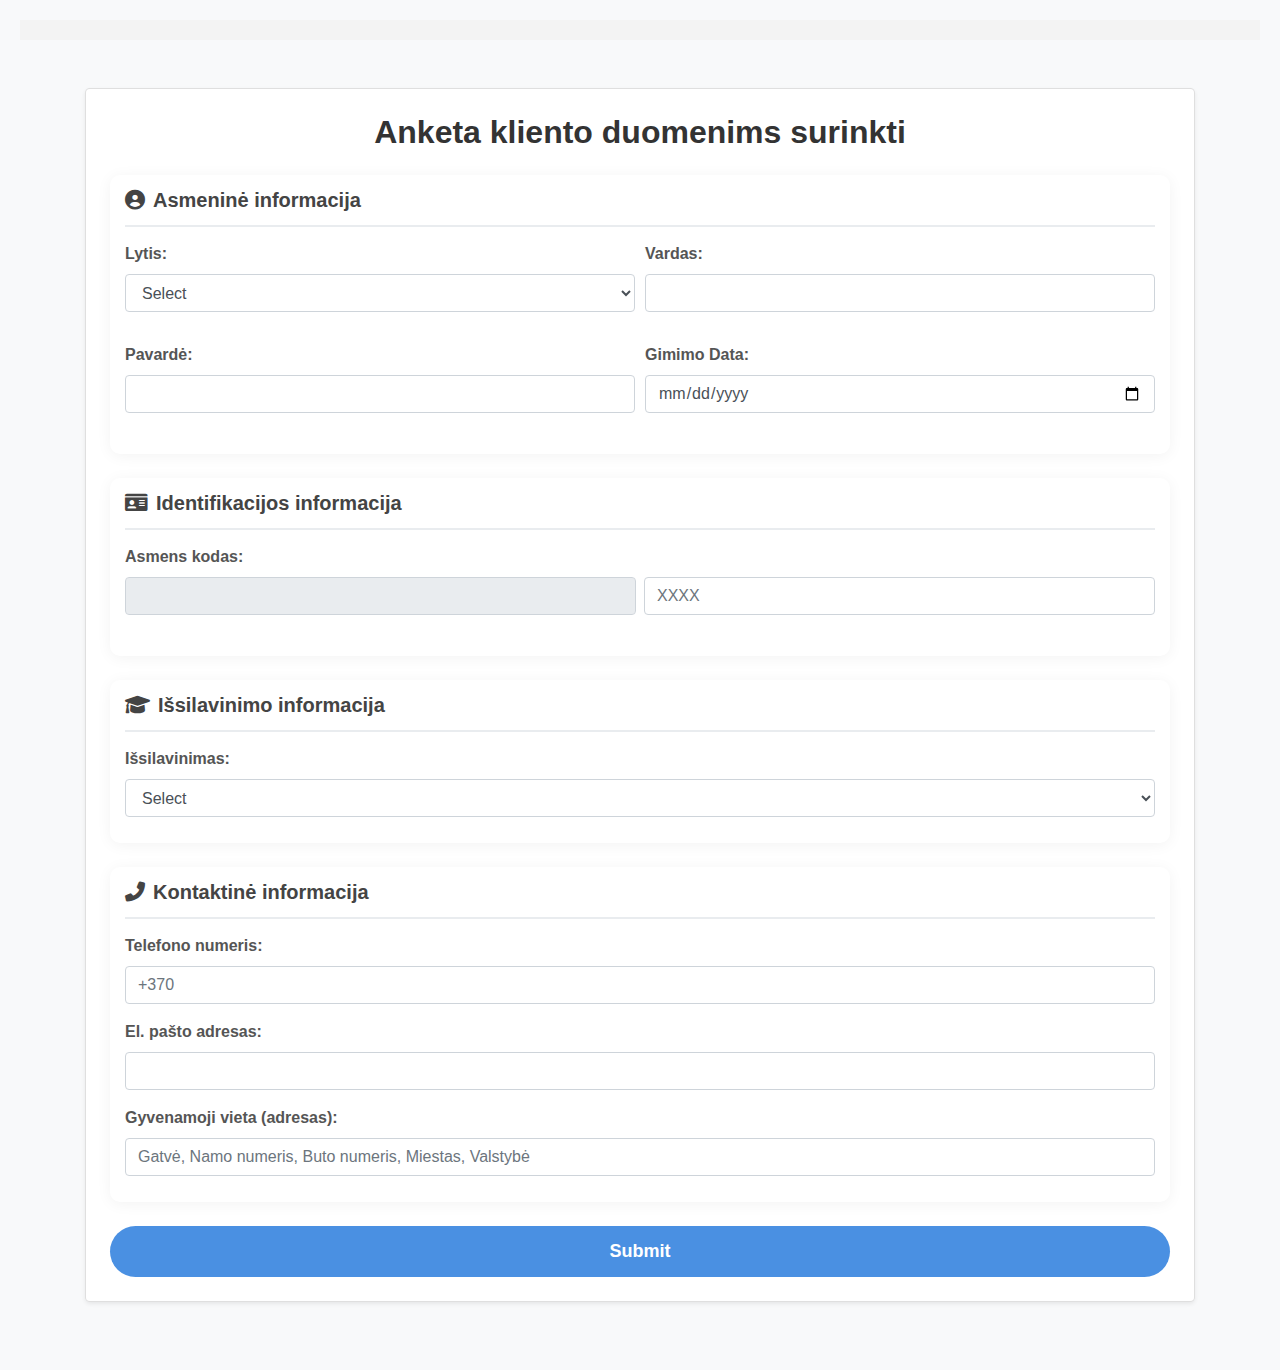
<file: index.html>
<!DOCTYPE html>
<html lang="lt">

<head>
    <meta charset="UTF-8">
    <meta name="viewport" content="width=device-width, initial-scale=1.0">
    <title>Anketa</title>
    <link rel="stylesheet" href="https://stackpath.bootstrapcdn.com/bootstrap/4.5.2/css/bootstrap.min.css">
    <link rel="stylesheet" href="https://cdnjs.cloudflare.com/ajax/libs/font-awesome/6.0.0-beta3/css/all.min.css">
    <link rel="stylesheet" href="styles.css">
    <script src="script.js" defer></script>

</head>

<body>

    <div id="progressBarContainer">
        <div id="progressBar"></div>
    </div>

    <div class="container mt-5 mb-5">
        <div class="card p-4 shadow-sm rounded-lg">
            <h2 class="text-center mb-4">Anketa kliento duomenims surinkti</h2>
            <form id="clientForm" class="needs-validation" novalidate>
                <div class="form-section mb-4">
                    <div class="form-section-header">
                        <i class="fas fa-user-circle mr-2"></i>
                        <span>Asmeninė informacija</span>
                    </div>
                    <div class="form-row">
                        <div class="form-group col-md-6">
                            <label for="gender">Lytis:</label>
                            <select id="gender" name="gender" class="form-control" required>
                                <option value="">Select</option>
                                <option value="vyras">Vyras</option>
                                <option value="moteris">Moteris</option>
                            </select>
                            <div class="invalid-feedback">Pasirinkite lytį.</div>
                        </div>
                        <div class="form-group col-md-6">
                            <label for="firstName">Vardas:</label>
                            <input type="text" id="firstName" name="firstName" class="form-control" required>
                            <div class="invalid-feedback">Įvesite vardą.</div>
                        </div>
                    </div>
                    <div class="form-row">
                        <div class="form-group col-md-6">
                            <label for="lastName">Pavardė:</label>
                            <input type="text" id="lastName" name="lastName" class="form-control" required>
                            <div class="invalid-feedback">Įveskite pavardę.</div>
                        </div>
                        <div class="form-group col-md-6">
                            <label for="birthDate">Gimimo Data:</label>
                            <input type="date" id="birthDate" name="birthDate" class="form-control" required>
                            <div class="invalid-feedback">Pasirinkite gimimo datą.</div>

                        </div>
                    </div>
                </div>

                <div class="form-section mb-4">
                    <div class="form-section-header">
                        <i class="fas fa-id-card mr-2"></i>
                        <span>Identifikacijos informacija</span>
                    </div>
                    <div class="form-group">
                        <label for="nationalId">Asmens kodas:</label>
                        <div id="nationalIdContainer" class="d-flex">
                            <input type="text" id="autoNationalId" name="autoNationalId" class="form-control mr-2" readonly>
                            <input type="number" id="manualNationalId" name="manualNationalId" class="form-control" placeholder="XXXX" required maxlength="4">
                            <div class="invalid-feedback">Įveskite asmens kodą.</div>
                        </div>
                    </div>
                </div>

                <div class="form-section mb-4">
                    <div class="form-section-header">
                        <i class="fas fa-graduation-cap mr-2"></i>
                        <span>Išsilavinimo informacija</span>
                    </div>
                    <div class="form-group">
                        <label for="education">Išsilavinimas:</label>
                        <select id="education" name="education" class="form-control" required>
                            <option value="">Select</option>
                            <option value="pagrindinis">Pagrindinis</option>
                            <option value="vidurinis">Vidurinis</option>
                            <option value="profesinis">Profesinis</option>
                            <option value="aukštasis kolegijinis">Aukštasis-kolegijinis</option>
                            <option value="aukštasis universitetinis">Aukštasis-universitetinis</option>
                        </select>
                        <div class="invalid-feedback">Pasirinkite išsilavinimą.</div>
                    </div>
                    <div id="graduatedInstitutionContainer" style="display: none;">
                        <label for="institution">Paskutinė baigta mokslo/studijų įstaiga:</label>
                        <input type="text" id="institution" name="institution" class="form-control">
                        <label for="graduationYear">Baigimo metai:</label>
                        <input type="number" id="graduationYear" name="graduationYear" class="form-control" required maxlength="4">
                        <div class="invalid-feedback">Įveskite baigimo metus.</div>
                    </div>
                    <div id="qualificationContainer" style="display: none;">
                        <label for="qualification">Kvalifikacija (specialybės pavadinimas):</label>
                        <input type="text" id="qualification" name="qualification" class="form-control">
                        <div class="invalid-feedback">Įveskite kvalifikaciją.</div>
                    </div>
                    <div id="degreeContainer" style="display: none;">
                        <label for="degree">Mokslo laipsnis:</label>
                        <select id="degree" name="degree" class="form-control">
                            <option value="">Select</option>
                            <option value="profesinis bakalauras">Profesinis bakalauras</option>
                            <option value="bakalauras">Bakalauras</option>
                            <option value="magistras">Magistras</option>
                            <option value="mokslų daktaras">Mokslų daktaras</option>
                        </select>
                        <div class="invalid-feedback">Pasirinkite mokslo laipsnį.</div>
                    </div>
                </div>

                <div class="form-section mb-4">
                    <div class="form-section-header">
                        <i class="fas fa-phone-alt mr-2"></i>
                        <span>Kontaktinė informacija</span>
                    </div>
                    <div class="form-group">
                        <label for="phone">Telefono numeris:</label>
                        <input type="tel" id="phone" name="phone" class="form-control" placeholder="+370" required>
                        <div class="invalid-feedback">Įveskite telefono numerį.</div>
                    </div>
                    <div class="form-group">
                        <label for="email">El. pašto adresas:</label>
                        <input type="email" id="email" name="email" class="form-control" required>
                        <div class="invalid-feedback">Įveskite el. pašto adresą.</div>
                    </div>
                    <div class="form-group">
                        <label for="address">Gyvenamoji vieta (adresas):</label>
                        <input type="text" id="address" name="address" placeholder="Gatvė, Namo numeris, Buto numeris, Miestas, Valstybė" class="form-control" required>
                        <div class="invalid-feedback">Įveskite gyvenamąjį adresą.</div>
                    </div>
                </div>

                <div id="employmentStatusContainer" class="form-section mb-4" style="display: none;">
                    <div class="form-section-header">
                        <i class="fas fa-briefcase mr-2"></i>
                        <span>Darbo informacija</span>
                    </div>
                    <div class="form-group">
                        <label for="employmentStatus">Profesinė padėtis:</label>
                        <select id="employmentStatus" name="employmentStatus" class="form-control" required>
                            <option value="">Select</option>
                            <option value="studijuoja">Studijuoja</option>
                            <option value="dirba">Dirba</option>
                            <option value="nedirba">Nedirba</option>
                            <option value="motinystės/tėvystės atostogose">Motinystės/tėvystės atostogose</option>
                            <div class="invalid-feedback">Pasirinkite profesinė padėtį.</div>
                        </select>
                    </div>
                    <div id="studentDetails" style="display: none;">
                        <label for="studyLevel">Studijų pakopa:</label>
                        <input type="text" id="studyLevel" name="studyLevel" class="form-control">
                        <div class="invalid-feedback">Įveskite studijų pakopą.</div>
                        <label for="courseYear">Kursas:</label>
                        <input type="number" id="courseYear" name="courseYear" class="form-control">
                        <div class="invalid-feedback">Įveskite kursą.</div>
                        <label for="institutionName">Įstaiga:</label>
                        <input type="text" id="institutionName" name="institutionName" class="form-control">
                        <div class="invalid-feedback">Įveskite įstaigą.</div>
                        <label for="expectedGraduation">Tikėtini baigimo metai:</label>
                        <input type="number" id="expectedGraduation" name="expectedGraduation" class="form-control" required maxlength="4">
                        <div class="invalid-feedback">Įveskite tikėtinus baigimo metus.</div>
                    </div>
                    <div id="employmentDetails" style="display: none;">
                        <label for="workplace">Darbo įstaiga:</label>
                        <input type="text" id="workplace" name="workplace" class="form-control">
                        <div class="invalid-feedback">Įveskite darbo įstaigą.</div>
                        <label for="jobTitle">Pareigos:</label>
                        <input type="text" id="jobTitle" name="jobTitle" class="form-control">
                        <div class="invalid-feedback">Įveskite pareigą.</div>
                    </div>
                    <div id="unemploymentDetails" style="display: none;">
                        <label for="unemploymentReason">Nedarbo priežastis:</label>
                        <input type="text" id="unemploymentReason" name="unemploymentReason" class="form-control">
                        <div class="invalid-feedback">Įveskite nedarbo priežastį.</div>
                    </div>
                    <div id="leaveDetails" style="display: none;">
                        <label for="leaveEnd">Atostogų pabaiga:</label>
                        <input type="date" id="leaveEnd" name="leaveEnd" class="form-control">
                        <div class="invalid-feedback">Pasirinkite atostogų pabaigą.</div>
                    </div>
                    <div id="experienceContainer" style="display: none;">
                        <label for="experience">Darbo patirtis (metai):</label>
                        <input type="number" id="experience" name="experience" min="0" max="99" class="form-control" required>
                        <div class="invalid-feedback">Įvesite darbo patirtį.</div>
                    </div>
                    <div id="workFieldContainer" style="display: none;">
                        <label for="workField">Darbo sritis:</label>
                        <select id="workField" name="workField" class="form-control">
                            <option value="">Select</option>
                            <option value="teisė">Teisė</option>
                            <option value="viešasis sektorius">Viešasis sektorius</option>
                            <option value="sveikatos apsauga">Sveikatos apsauga</option>
                            <option value="farmacija">Farmacija</option>
                            <option value="pramonė / gamyba">Pramonė / gamyba</option>
                            <option value="it">IT</option>
                            <option value="prekyba">Prekyba</option>
                            <option value="krašto apsauga">Krašto apsauga</option>
                            <option value="vidaus reikalų sistema">Vidaus reikalų sistema</option>
                            <option value="aptarnavimas">Klientų aptarnavimas ir paslaugos</option>
                            <option value="transportas">Transportas</option>
                            <option value="pramogos">Kultūra ir pramogos</option>
                            <option value="švietimas">Švietimas / studijos</option>
                            <option value="jokia">Jokia</option>
                        </select>
                        <div class="invalid-feedback">Pasirinkite darbo sritį.</div>
                    </div>
                </div>

                <div id="maritalStatusContainer" class="form-section mb-4" style="display: none;">
                    <div class="form-section-header">
                        <i class="fas fa-heart mr-2"></i>
                        <span>Vedybinė padėtis</span>
                    </div>
                    <div class="form-group" >
                        <label for="maritalStatus">Vedybinė padėtis:</label>
                        <select id="maritalStatus" name="maritalStatus" class="form-control" required>
                            <option value="">Select</option>
                            <option value="nevedęs/netekėjusi">Nevedęs/Netekėjusi</option>
                            <option value="vedęs/ištekėjusi">Vedęs/Ištekėjusi</option>
                            <option value="išsiskyręs(-usi)">Išsiskyręs(-usi)</option>
                        </select>
                        <div class="invalid-feedback">Pasirinkite vedybinę padėtį.</div>
                    </div>
                    <div id="spouseInfo" style="display: none;">
                        <label for="spouseFirstName">Sutuoktinio vardas:</label>
                        <input type="text" id="spouseFirstName" name="spouseFirstName" class="form-control">
                        <div class="invalid-feedback">Įveskite sutuoktinio vardą.</div>
                        <label for="spouseLastName">Sutuoktinio pavardė:</label>
                        <input type="text" id="spouseLastName" name="spouseLastName" class="form-control">
                        <div class="invalid-feedback">Įveskite sutuoktinio pavardę.</div>
                    </div>
                </div>

                <button type="submit" class="btn btn-primary btn-block rounded-pill mt-4">Submit</button>
                
            </form>
            
        </div>
        
    </div>

    <script src="https://code.jquery.com/jquery-3.5.1.slim.min.js"></script>
    <script src="https://cdn.jsdelivr.net/npm/bootstrap@4.5.2/dist/js/bootstrap.bundle.min.js"></script>
    <script src="script.js"></script>
    

</body>

</html>
</file>
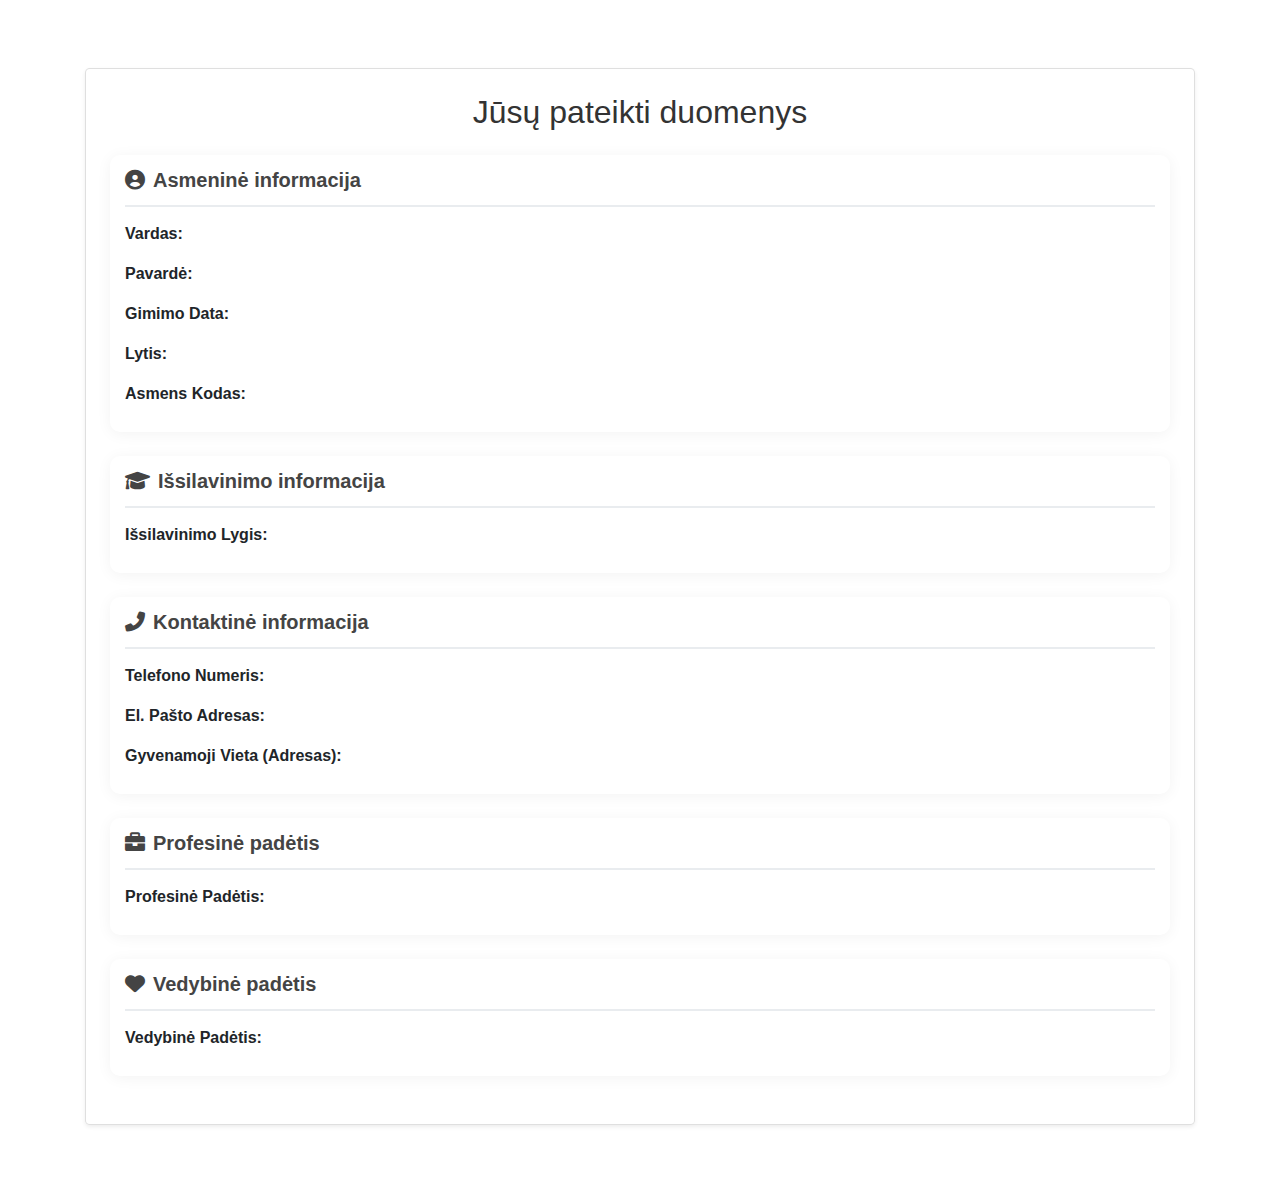
<file: form.html>
<!DOCTYPE html>
<html lang="lt">
<head>
    <meta charset="UTF-8">
    <meta name="viewport" content="width=device-width, initial-scale=1.0">
    <title>Jūsų atsakymai</title>
    <link rel="stylesheet" href="styles.css">
    <link rel="stylesheet" href="https://stackpath.bootstrapcdn.com/bootstrap/4.5.2/css/bootstrap.min.css">
    <link rel="stylesheet" href="https://cdnjs.cloudflare.com/ajax/libs/font-awesome/6.0.0-beta3/css/all.min.css">
</head>
<body>
    <div class="container mt-5 mb-5">
        <div class="card p-4 shadow-sm rounded-lg">
            <h2 class="text-center mb-4">Jūsų pateikti duomenys</h2>
            <div id="formDataContainer">
                <div>
                    <div class="form-section mb-4">
                        <div class="form-section-header">
                            <i class="fas fa-user-circle mr-2"></i>
                            <span>Asmeninė informacija</span>
                        </div>
                        <p><strong>Vardas:</strong> <span id="firstName"></span></p>
                        <p><strong>Pavardė:</strong> <span id="lastName"></span></p>
                        <p><strong>Gimimo Data:</strong> <span id="birthDate"></span></p>
                        <p><strong>Lytis:</strong> <span id="gender"></span></p>
                        <p><strong>Asmens Kodas:</strong> <span id="autoNationalId"></span><span id="manualNationalId"></span></p>
                    </div>

                    <div class="form-section mb-4" id="educationContainer">
                        <div class="form-section-header">
                            <i class="fas fa-graduation-cap mr-2"></i>
                            <span>Išsilavinimo informacija</span>
                        </div>
                        <p><strong>Išsilavinimo Lygis:</strong> <span id="education"></span></p>
                        <p id="graduationDetails" style="display: none;">
                            <strong>Paskutinė Baigta Mokslo/Studijų Įstaiga:</strong> <span id="institution"></span><br>
                            <strong>Baigimo Metai:</strong> <span id="graduationYear"></span>
                        </p>
                        <p id="qualificationDetails" style="display: none;">
                            <strong>Kvalifikacija (specialybės pavadinimas):</strong> <span id="qualification"></span>
                        </p>
                        <p id="degreeDetails" style="display: none;">
                            <strong>Mokslo Laipsnis:</strong> <span id="degree"></span>
                        </p>
                    </div>

                    <div class="form-section mb-4">
                        <div class="form-section-header">
                            <i class="fas fa-phone-alt mr-2"></i>
                            <span>Kontaktinė informacija</span>
                        </div>
                        <p><strong>Telefono Numeris:</strong> <span id="phone"></span></p>
                        <p><strong>El. Pašto Adresas:</strong> <span id="email"></span></p>
                        <p><strong>Gyvenamoji Vieta (Adresas):</strong> <span id="address"></span></p>
                    </div>

                    <div class="form-section mb-4" id="employmentContainer">
                        <div class="form-section-header">
                            <i class="fas fa-briefcase mr-2"></i>
                            <span>Profesinė padėtis</span>
                        </div>
                        <p><strong>Profesinė Padėtis:</strong> <span id="employmentStatus"></span></p>
                        <div id="studentDetailsSummary" style="display: none;">
                            <p><strong>Studijų Pakopa:</strong> <span id="studyLevel"></span></p>
                            <p><strong>Kursas:</strong> <span id="courseYear"></span></p>
                            <p><strong>Įstaiga:</strong> <span id="institutionName"></span></p>
                            <p><strong>Tikėtini Baigimo Metai:</strong> <span id="expectedGraduation"></span></p>
                        </div>
                        <div id="employmentDetailsSummary" style="display: none;">
                            <p><strong>Darbo Įstaiga:</strong> <span id="workplace"></span></p>
                            <p><strong>Pareigos:</strong> <span id="jobTitle"></span></p>
                        </div>
                        <div id="unemploymentDetailsSummary" style="display: none;">
                            <p><strong>Nedarbo Priežastis:</strong> <span id="unemploymentReason"></span></p>
                        </div>
                        <div id="leaveDetailsSummary" style="display: none;">
                            <p><strong>Atostogų Pabaigos Data:</strong> <span id="leaveEnd"></span></p>
                        </div>
                        <div id="workFieldSummary" style="display: none;">
                            <p><strong>Darbo Sritis:</strong> <span id="workField"></span></p>
                        </div>
                        <div id="experienceSummary" style="display: none;">
                            <p><strong>Darbo Patirtis (metai):</strong> <span id="experience"></span></p>
                        </div>
                    </div>

                    <div class="form-section mb-4" id="maritalStatusContainer">
                        <div class="form-section-header">
                            <i class="fas fa-heart mr-2"></i>
                            <span>Vedybinė padėtis</span>
                        </div>
                        <p><strong>Vedybinė Padėtis:</strong> <span id="maritalStatus"></span></p>
                        <div id="spouseInfoSummary" style="display: none;">
                            <p><strong>Sutuoktinio Vardas:</strong> <span id="spouseFirstName"></span></p>
                            <p><strong>Sutuoktinio Pavardė:</strong> <span id="spouseLastName"></span></p>
                        </div>
                    </div>
                </div>
            </div>
        </div>
    </div>

    <script src="form.js"></script>
    <script src="script.js"></script>

        
</body>
</html>
</file>
<file: styles.css>
body {
    font-family: 'Nunito', sans-serif;
    background-color: #f8f9fa;
    padding: 20px;
}

#progressBarContainer {
    width: 100%;
    background-color: #f3f3f3;
    margin-bottom: 20px;
}

#progressBar {
    width: 0%;
    height: 20px;
    background-color: #4caf50;
}

.form-section-header {
    font-size: 1.25rem;
    font-weight: bold;
    color: #444;
    display: flex;
    align-items: center;
    margin-bottom: 15px;
    border-bottom: 2px solid #e9ecef;
    padding-bottom: 10px;
}

.card {
    border-radius: 15px;
    padding: 20px;
    box-shadow: 0px 8px 30px rgba(0, 0, 0, 0.1);
}

label {
    font-weight: 600;
    color: #555;
    margin-bottom: 8px;
}

input, select {
    border-radius: 10px;
    padding: 10px;
    font-size: 1rem;
    box-sizing: border-box;
    margin-bottom: 15px;
    border: 1px solid #ddd;
}

button[type="submit"] {
    background-color: #4a90e2;
    border: none;
    color: white;
    padding: 12px;
    font-size: 18px;
    font-weight: bold;
    border-radius: 50px;
    cursor: pointer;
    transition: background-color 0.3s ease-in-out;
}

button[type="submit"]:hover {
    background-color: #357ab7;
}


h2 {
    font-weight: bold;
    color: #333;
}

.form-container {
    border-radius: 15px;
    padding: 20px;
    box-shadow: 0px 8px 30px rgba(0, 0, 0, 0.1);
}

.is-invalid {
    border-color: #dc3545; 
    background-color: #f8d7da; 
}

.is-valid {
    border-color: #28a745; 
    background-color: #d4edda; 
}

input:focus, select:focus {
    outline: none; 
    box-shadow: 0 0 5px 2px rgba(72, 123, 180, 0.5); 
}


.form-section-header {
    font-size: 1.25rem;
    font-weight: bold;
    color: #444;
    display: flex;
    align-items: center;
    margin-bottom: 15px;
    border-bottom: 2px solid #e9ecef;
    padding-bottom: 10px;
}

label {
    font-weight: 600;
    color: #555;
    margin-bottom: 8px;
}

input, select {
    border-radius: 10px;
    padding: 12px;
    font-size: 1rem;
    box-sizing: border-box;
    margin-bottom: 15px;
    border: 1px solid #ddd;
}

button[type="submit"] {
    background-color: #4a90e2;
    border: none;
    color: white;
    padding: 12px;
    font-size: 18px;
    font-weight: bold;
    border-radius: 50px;
    cursor: pointer;
    transition: background-color 0.3s ease-in-out;
}

button[type="submit"]:hover {
    background-color: #357ab7;
}

.form-section {
    padding: 10px 15px;
    border-radius: 10px;
    background: #ffffff;
    box-shadow: 0px 2px 15px rgba(0, 0, 0, 0.05);
}

@media (max-width: 600px) {
    body {
        background-color: #A4D1A7;
    }

    button[type="submit"] {
        background-color: #DBB2E0;
    }

    button[type="submit"]:hover {
        background-color: #b082b3;
    }
}
</file>
